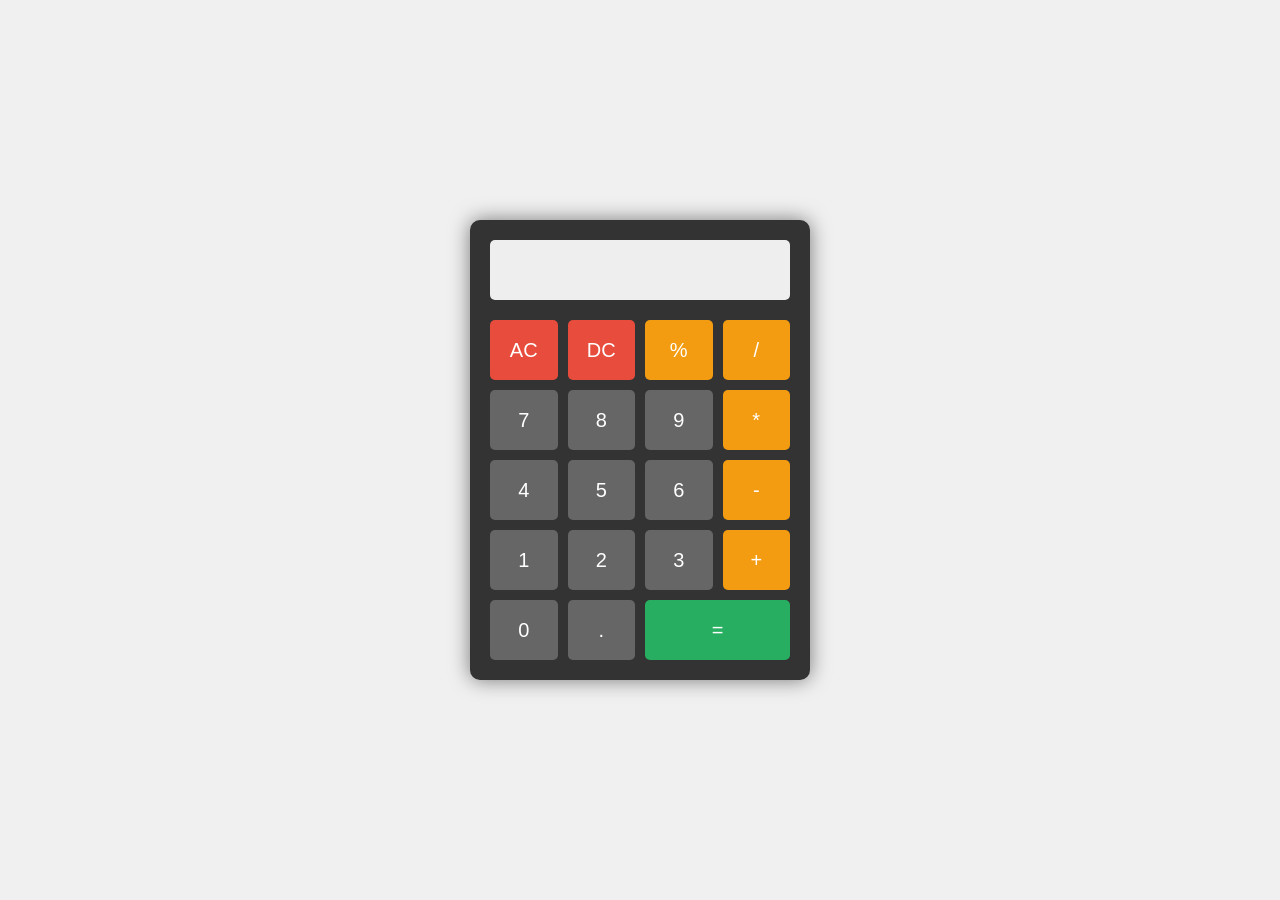
<file: CodeAlpha-Calculator/index.html>
<!DOCTYPE html>
<html>
<head>
    <title>Calculator</title>
    <link rel="stylesheet" href="style.css">
</head>
<body>

    <div class="calculator">
        <input type="text" id="display" disabled>

        <div class="buttons">
            <button class="clear">AC</button>
            <button>DC</button>
            <button>%</button>
            <button class="operator">/</button>

            <button>7</button>
            <button>8</button>
            <button>9</button>
            <button class="operator">*</button>

            <button>4</button>
            <button>5</button>
            <button>6</button>
            <button class="operator">-</button>

            <button>1</button>
            <button>2</button>
            <button>3</button>
            <button class="operator">+</button>

            <button>0</button>
            <button>.</button>
            <button class="equals">=</button>
        </div>
    </div>

    <script src="script.js"></script>
</body>
</html>
</file>
<file: CodeAlpha-Calculator/style.css>
body {
    font-family: Arial, sans-serif;
    display: flex;
    justify-content: center;
    align-items: center;
    height: 100vh;
    margin: 0;
    background-color: #f0f0f0;
}

.calculator {
    background-color: #333;
    border-radius: 10px;
    padding: 20px;
    box-shadow: 0 0 20px rgba(0, 0, 0, 0.5);
    width: 300px;
}

#display {
    width: 100%;
    height: 60px;
    font-size: 24px;
    text-align: right;
    margin-bottom: 20px;
    border: none;
    border-radius: 5px;
    padding: 10px;
    box-sizing: border-box;
    background-color: #eee;
    color: #333;
}

.buttons {
    display: grid;
    grid-template-columns: repeat(4, 1fr);
    gap: 10px;
}

button {
    height: 60px;
    font-size: 20px;
    border: none;
    border-radius: 5px;
    background-color: #666;
    color: white;
    cursor: pointer;
    transition: background-color 0.2s;
}

button:hover {
    background-color: #888;
}

button:active {
    background-color: #aaa;
}

button.operator {
    background-color: #f39c12;
}

button.operator:hover {
    background-color: #e67e22;
}

button.clear {
    background-color: #e74c3c;
}

button.clear:hover {
    background-color: #c0392b;
}

button.equals {
    background-color: #27ae60;
    grid-column: span 2;
}

button.equals:hover {
    background-color: #229954;
}
</file>
